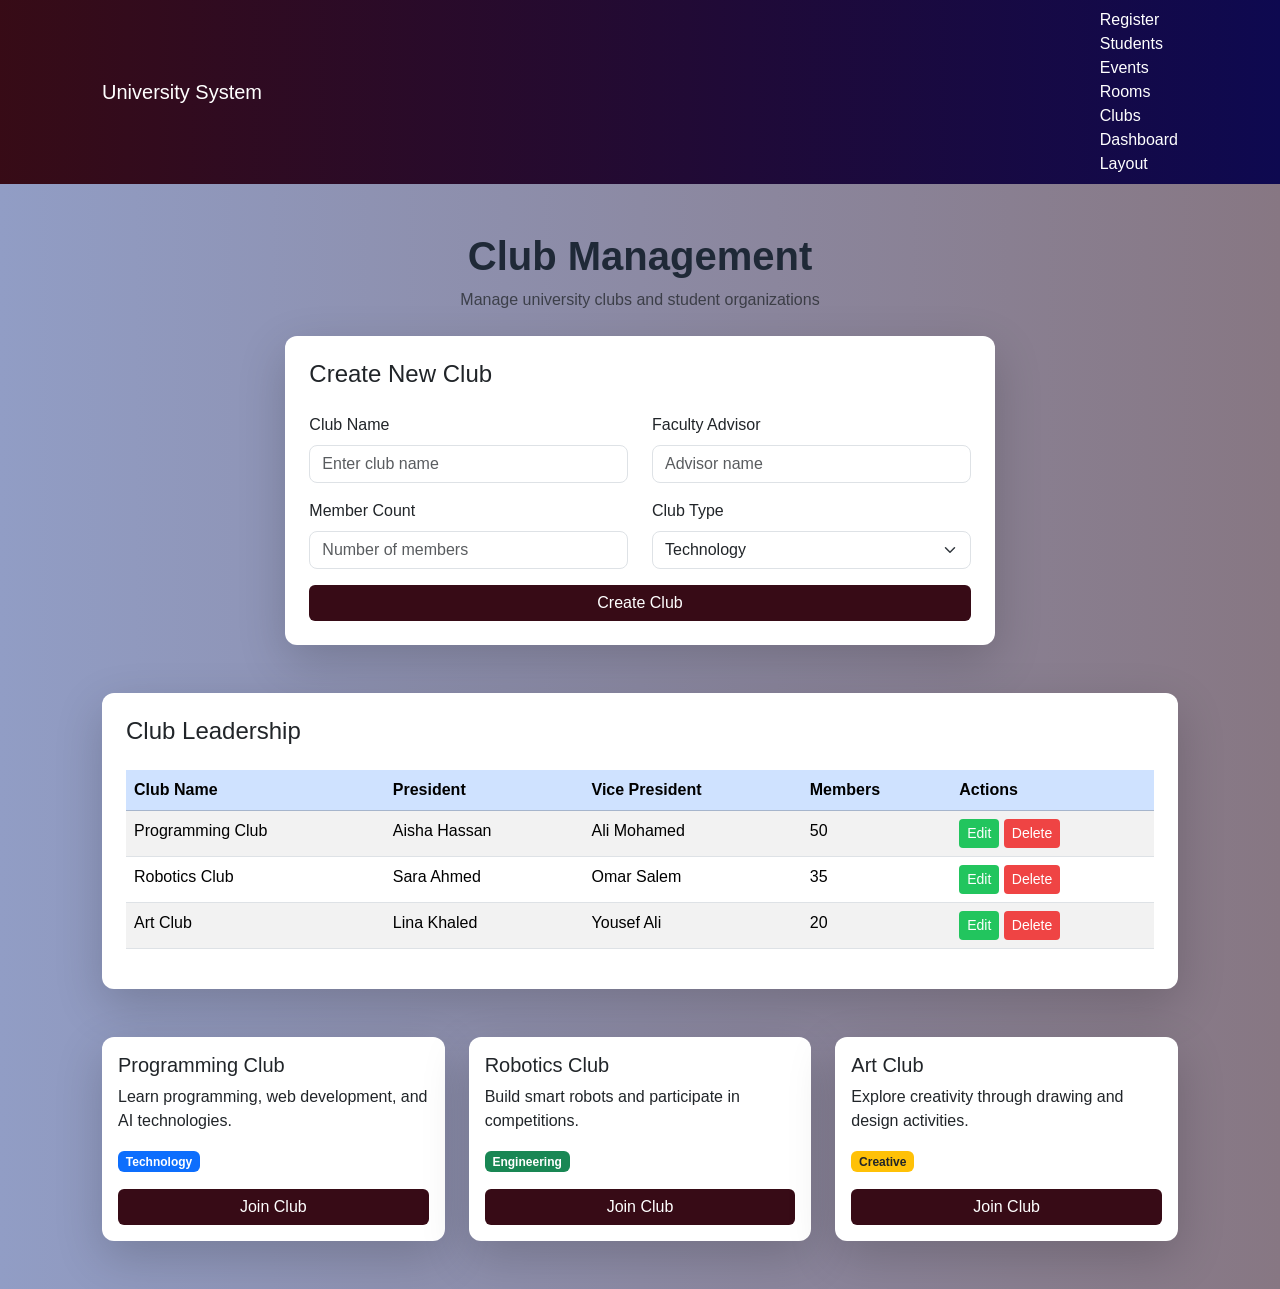
<file: clubs.html>
<!DOCTYPE html>
<html lang="en">
<head>
  <meta charset="UTF-8">
  <title>Clubs Management</title>

  <!-- Responsive -->
  <meta name="viewport" content="width=device-width, initial-scale=1.0">

  <!-- Bootstrap -->
  <link href="https://cdn.jsdelivr.net/npm/bootstrap@5.3.0/dist/css/bootstrap.min.css" rel="stylesheet">

  <!-- CSS -->
  <link rel="stylesheet" href="style.css">
</head>

<body class="bg-light">

<!-- Navbar -->
<nav class="navbar navbar-expand-lg navbar-dark bg-primary">
  <div class="container">
    <a class="navbar-brand" href="#">University System</a>

    <!-- Mobile Button -->
    <button class="navbar-toggler" data-bs-toggle="collapse" data-bs-target="#menu">
      <span class="navbar-toggler-icon"></span>
    </button>

    <!-- Menu -->
    <div class="collapse navbar-collapse" id="menu">
      <div class="ms-auto">
        <a class="nav-link text-white" href="index.html">Register</a>
        <a class="nav-link text-white" href="students.html">Students</a>
        <a class="nav-link text-white" href="events.html">Events</a>
        <a class="nav-link text-white" href="rooms.html">Rooms</a>
        <a class="nav-link text-white" href="clubs.html">Clubs</a>
        <a class="nav-link text-white" href="dashboard.html">Dashboard</a>
        <a class="nav-link text-white" href="layout.html">Layout</a>
      </div>
    </div>
  </div>
</nav>

<!-- Title -->
<div class="container text-center mt-5">
  <h1 class="fw-bold">Club Management</h1>
  <p class="text-muted">Manage university clubs and student organizations</p>
</div>

<!-- Club Form -->
<div class="container mt-4">
  <div class="row justify-content-center">

    <div class="col-12 col-md-10 col-lg-8">

      <div class="card p-4 shadow-lg">
        <h4 class="mb-4">Create New Club</h4>

        <form>

          <div class="row">

            <div class="col-md-6 mb-3">
              <label class="form-label">Club Name</label>
              <input type="text" class="form-control" placeholder="Enter club name" required>
            </div>

            <div class="col-md-6 mb-3">
              <label class="form-label">Faculty Advisor</label>
              <input type="text" class="form-control" placeholder="Advisor name" required>
            </div>

          </div>

          <div class="row">

            <div class="col-md-6 mb-3">
              <label class="form-label">Member Count</label>
              <input type="number" class="form-control" placeholder="Number of members">
            </div>

            <div class="col-md-6 mb-3">
              <label class="form-label">Club Type</label>

              <select class="form-select">
                <option>Technology</option>
                <option>Sports</option>
                <option>Art</option>
                <option>Science</option>
              </select>
            </div>

          </div>
<!-- some change-->
          <button class="btn btn-primary w-100">
            Create Club
          </button>

        </form>

      </div>

    </div>

  </div>
</div>

<!-- Leadership Table -->
<div class="container mt-5">

  <div class="card p-4 shadow-lg">

    <h4 class="mb-4">Club Leadership</h4>

    <div class="table-responsive">

      <table class="table table-hover table-striped">

        <thead class="table-primary">
          <tr>
            <th>Club Name</th>
            <th>President</th>
            <th>Vice President</th>
            <th>Members</th>
            <th>Actions</th>
          </tr>
        </thead>

        <tbody>

          <tr>
            <td>Programming Club</td>
            <td>Aisha Hassan</td>
            <td>Ali Mohamed</td>
            <td>50</td>

            <td>
              <button class="btn btn-success btn-sm">Edit</button>
              <button class="btn btn-danger btn-sm">Delete</button>
            </td>
          </tr>

          <tr>
            <td>Robotics Club</td>
            <td>Sara Ahmed</td>
            <td>Omar Salem</td>
            <td>35</td>

            <td>
              <button class="btn btn-success btn-sm">Edit</button>
              <button class="btn btn-danger btn-sm">Delete</button>
            </td>
          </tr>

          <tr>
            <td>Art Club</td>
            <td>Lina Khaled</td>
            <td>Yousef Ali</td>
            <td>20</td>

            <td>
              <button class="btn btn-success btn-sm">Edit</button>
              <button class="btn btn-danger btn-sm">Delete</button>
            </td>
          </tr>

        </tbody>

      </table>

    </div>

  </div>

</div>

<!-- Club Cards -->
<div class="container mt-5 mb-5">

  <div class="row g-4">

    <!-- Card 1 -->
    <div class="col-12 col-md-4">

      <div class="card shadow-lg h-100">

        <div class="card-body">

          <h5 class="card-title">Programming Club</h5>

          <p class="card-text">
            Learn programming, web development, and AI technologies.
          </p>

          <span class="badge bg-primary">Technology</span>

          <div class="mt-3">
            <button class="btn btn-primary w-100">
              Join Club
            </button>
          </div>

        </div>

      </div>

    </div>

    <!-- Card 2 -->
    <div class="col-12 col-md-4">

      <div class="card shadow-lg h-100">

        <div class="card-body">

          <h5 class="card-title">Robotics Club</h5>

          <p class="card-text">
            Build smart robots and participate in competitions.
          </p>

          <span class="badge bg-success">Engineering</span>

          <div class="mt-3">
            <button class="btn btn-primary w-100">
              Join Club
            </button>
          </div>

        </div>

      </div>

    </div>

    <!-- Card 3 -->
    <div class="col-12 col-md-4">

      <div class="card shadow-lg h-100">

        <div class="card-body">

          <h5 class="card-title">Art Club</h5>

          <p class="card-text">
            Explore creativity through drawing and design activities.
          </p>

          <span class="badge bg-warning text-dark">Creative</span>

          <div class="mt-3">
            <button class="btn btn-primary w-100">
              Join Club
            </button>
          </div>

        </div>

      </div>

    </div>

  </div>

</div>

<!-- Bootstrap JS -->
<script src="https://cdn.jsdelivr.net/npm/bootstrap@5.3.0/dist/js/bootstrap.bundle.min.js"></script>

</body>
</html>
</file>
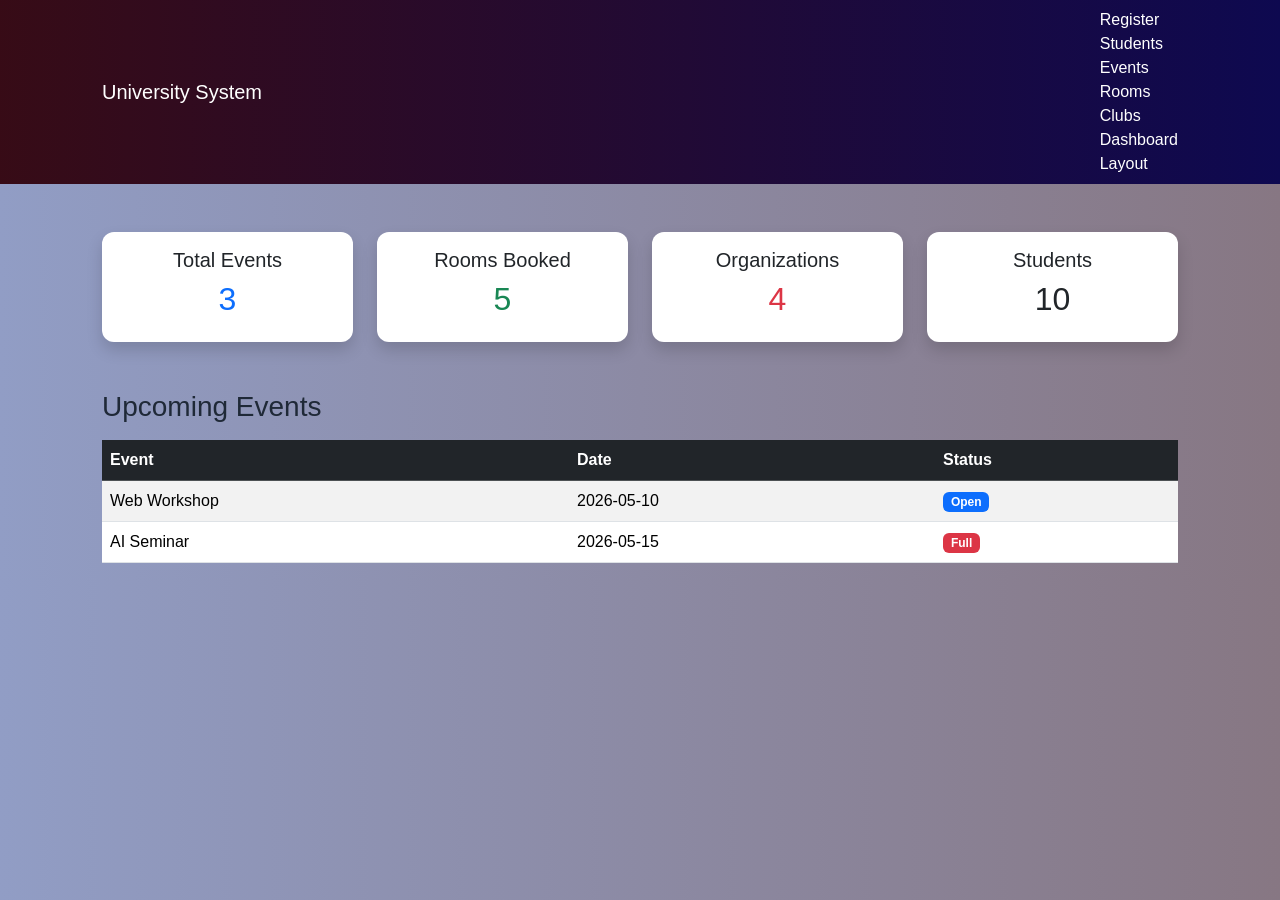
<file: dashboard.html>
<!DOCTYPE html>
<html lang="en">
<head>
  <meta charset="UTF-8">
  <title>Dashboard</title>

  <link href="https://cdn.jsdelivr.net/npm/bootstrap@5.3.0/dist/css/bootstrap.min.css" rel="stylesheet">
</head>

<body class="bg-light">

    <nav class="navbar navbar-expand-lg navbar-dark bg-primary">
  <div class="container">
    <a class="navbar-brand" href="#">University System</a>

    <div>
      <a class="nav-link text-white" href="index.html">Register</a>
      <a class="nav-link text-white" href="students.html">Students</a>
      <a class="nav-link text-white" href="events.html">Events</a>
      <a class="nav-link text-white" href="room.html">Rooms</a>
      <a class="nav-link text-white" href="clubs.html">Clubs</a>
      <a class="nav-link text-white" href="dashboard.html">Dashboard</a>
      <a class="nav-link text-white" href="layout.html">Layout</a>
    </div>
  </div>
</nav>

<div class="container mt-5">
  <div class="row text-center">

    <!-- Total Events -->
    <div class="col-md-3">
      <div class="card shadow p-3">
        <h5>Total Events</h5>
        <h2 class="text-primary">3</h2>
      </div>
    </div>

    <!-- Rooms -->
    <div class="col-md-3">
      <div class="card shadow p-3">
        <h5>Rooms Booked</h5>
        <h2 class="text-success">5</h2>
      </div>
    </div>

    <!-- Organizations -->
    <div class="col-md-3">
      <div class="card shadow p-3">
        <h5>Organizations</h5>
        <h2 class="text-danger">4</h2>
      </div>
    </div>

    <!-- Students -->
    <div class="col-md-3">
      <div class="card shadow p-3">
        <h5>Students</h5>
        <h2 class="text-dark">10</h2>
      </div>
    </div>

  </div>

  <h3 class="mt-5">Upcoming Events</h3>

<table class="table table-striped mt-3">
  <thead class="table-dark">
    <tr>
      <th>Event</th>
      <th>Date</th>
      <th>Status</th>
    </tr>
  </thead>

  <tbody>
    <tr>
      <td>Web Workshop</td>
      <td>2026-05-10</td>
      <td><span class="badge bg-primary">Open</span></td>
    </tr>

    <tr>
      <td>AI Seminar</td>
      <td>2026-05-15</td>
      <td><span class="badge bg-danger">Full</span></td>
    </tr>
  </tbody>
</table>

<link rel="stylesheet" href="style.css">

</div> <!-- container -->

</body>
</html>
</file>
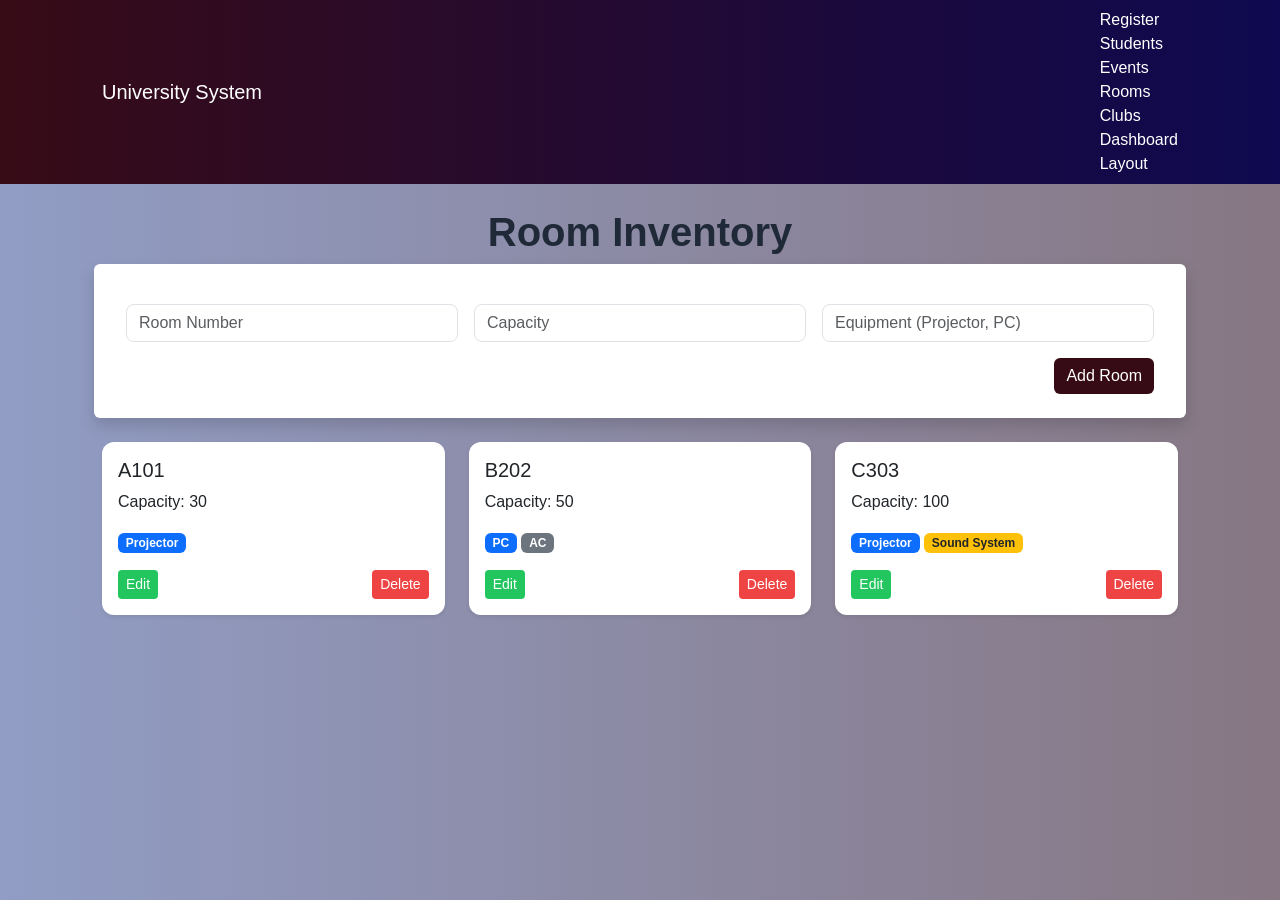
<file: room.html>
<!DOCTYPE html>
<html lang="en">
<head>
    <meta charset="UTF-8">
    <title>Room Management</title>

    <!-- مهم للـ Responsive -->
    <meta name="viewport" content="width=device-width, initial-scale=1.0">

    <!-- Bootstrap -->
    <link href="https://cdn.jsdelivr.net/npm/bootstrap@5.3.0/dist/css/bootstrap.min.css" rel="stylesheet">

    <!-- CSS -->
    <link rel="stylesheet" href="style.css">
</head>

<body class="bg-light">

<!-- Navbar -->
<nav class="navbar navbar-expand-lg navbar-dark bg-primary">
  <div class="container">
    <a class="navbar-brand" href="#">University System</a>

    <!-- زر الموبايل -->
    <button class="navbar-toggler" data-bs-toggle="collapse" data-bs-target="#menu">
      <span class="navbar-toggler-icon"></span>
    </button>

    <!-- القائمة -->
    <div class="collapse navbar-collapse" id="menu">
      <div class="ms-auto">
        <a class="nav-link text-white" href="index.html">Register</a>
        <a class="nav-link text-white" href="students.html">Students</a>
        <a class="nav-link text-white" href="events.html">Events</a>
        <a class="nav-link text-white" href="rooms.html">Rooms</a>
        <a class="nav-link text-white" href="clubs.html">Clubs</a>
        <a class="nav-link text-white" href="dashboard.html">Dashboard</a>
        <a class="nav-link text-white" href="layout.html">Layout</a>
      </div>
    </div>
  </div>
</nav>

<!-- Title -->
<div class="container text-center my-4">
    <h1 class="fw-bold">Room Inventory</h1>
</div>

<!-- Form -->
<div class="container mb-4">
    <form class="row g-3 bg-white p-4 rounded shadow">

        <div class="col-12 col-md-4">
            <input type="text" class="form-control" placeholder="Room Number" required>
        </div>

        <div class="col-12 col-md-4">
            <input type="number" class="form-control" placeholder="Capacity" required>
        </div>

        <div class="col-12 col-md-4">
            <input type="text" class="form-control" placeholder="Equipment (Projector, PC)">
        </div>

        <div class="col-12 text-end">
            <button type="submit" class="btn btn-primary">Add Room</button>
        </div>

    </form>
</div>

<!-- Cards -->
<div class="container">
    <div class="row g-4">

        <div class="col-12 col-md-4">
            <div class="card shadow-sm h-100">
                <div class="card-body">
                    <h5 class="card-title">A101</h5>
                    <p class="card-text">Capacity: 30</p>
                    <span class="badge bg-primary">Projector</span>

                    <div class="mt-3 d-flex justify-content-between">
                        <button class="btn btn-success btn-sm">Edit</button>
                        <button class="btn btn-danger btn-sm">Delete</button>
                    </div>
                </div>
            </div>
        </div>

        <div class="col-12 col-md-4">
            <div class="card shadow-sm h-100">
                <div class="card-body">
                    <h5 class="card-title">B202</h5>
                    <p class="card-text">Capacity: 50</p>

                    <span class="badge bg-primary">PC</span>
                    <span class="badge bg-secondary">AC</span>

                    <div class="mt-3 d-flex justify-content-between">
                        <button class="btn btn-success btn-sm">Edit</button>
                        <button class="btn btn-danger btn-sm">Delete</button>
                    </div>
                </div>
            </div>
        </div>

        <div class="col-12 col-md-4">
            <div class="card shadow-sm h-100">
                <div class="card-body">
                    <h5 class="card-title">C303</h5>
                    <p class="card-text">Capacity: 100</p>

                    <span class="badge bg-primary">Projector</span>
                    <span class="badge bg-warning text-dark">Sound System</span>

                    <div class="mt-3 d-flex justify-content-between">
                        <button class="btn btn-success btn-sm">Edit</button>
                        <button class="btn btn-danger btn-sm">Delete</button>
                    </div>
                </div>
            </div>
        </div>

    </div>
</div>

<!-- Bootstrap JS -->
<script src="https://cdn.jsdelivr.net/npm/bootstrap@5.3.0/dist/js/bootstrap.bundle.min.js"></script>

</body>
</html>
</file>
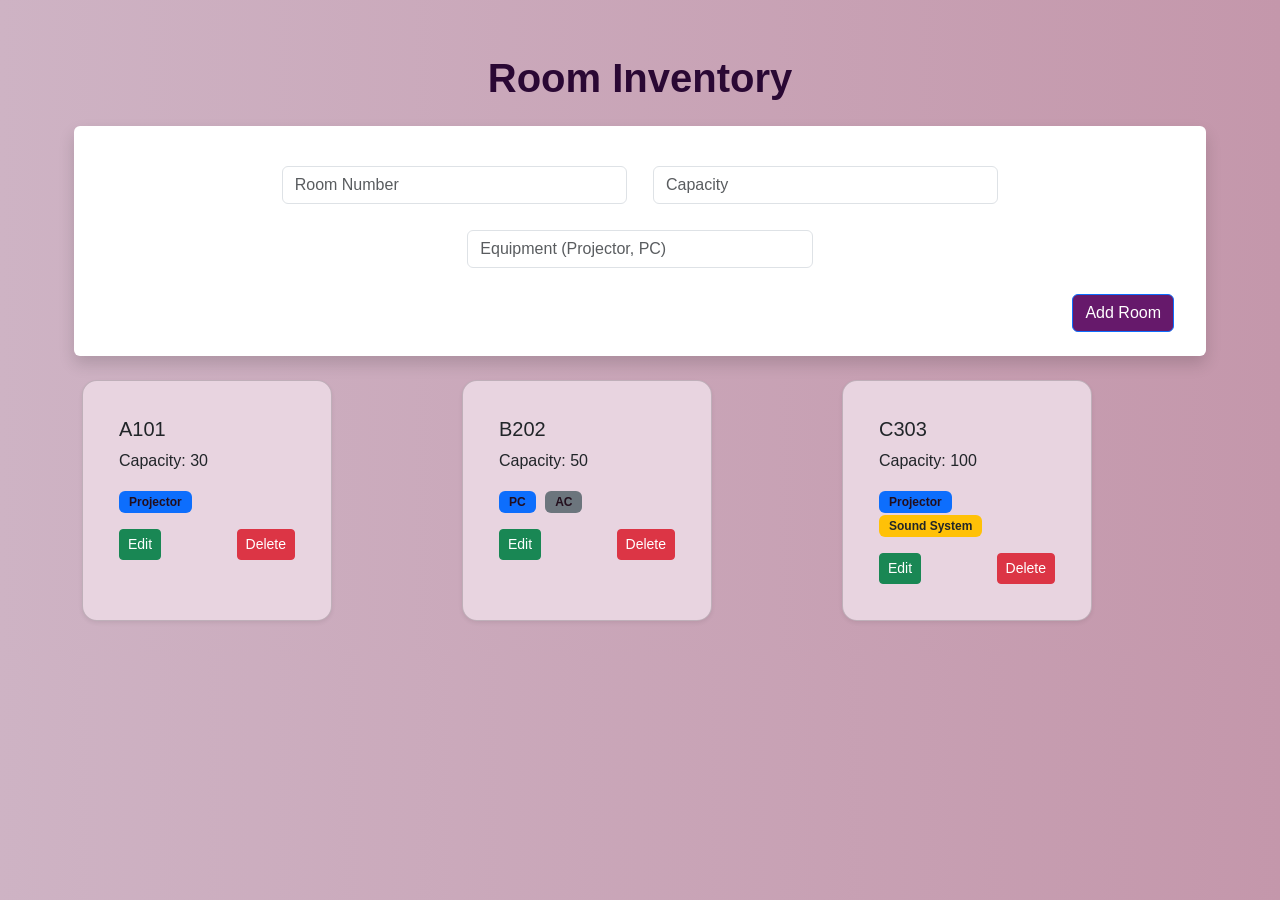
<file: pages/room.html>
<!DOCTYPE html>
<html lang="en">
<head>
    <meta charset="UTF-8">
    <title>Room Management</title>

    <!-- Bootstrap -->
    <link href="https://cdn.jsdelivr.net/npm/bootstrap@5.3.0/dist/css/bootstrap.min.css" rel="stylesheet">

    <!-- ملفك الخاص -->
    <link rel="stylesheet" href="../css/style.css">
</head>

<body>

    <!-- 🔹 العنوان -->
    <div class="container text-center my-4">
        <h1 class="fw-bold">Room Inventory</h1>
    </div>

    <!-- 🔹 الفورم -->
    <div class="container mb-4">
        <form class="row g-3 bg-white p-4 rounded shadow">

            <div class="col-md-4">
                <input type="text" class="form-control" placeholder="Room Number" required>
            </div>

            <div class="col-md-4">
                <input type="number" class="form-control" placeholder="Capacity" required>
            </div>

            <div class="col-md-4">
                <input type="text" class="form-control" placeholder="Equipment (Projector, PC)">
            </div>

            <div class="col-12 text-end">
                <button type="submit" class="btn btn-primary">Add Room</button>
            </div>

        </form>
    </div>

    <!-- 🔹 الكروت -->
    <div class="container">
        <div class="row g-4">

            <!-- Card 1 -->
            <div class="col-md-4">
                <div class="card shadow-sm h-100">
                    <div class="card-body">
                        <h5 class="card-title">A101</h5>
                        <p class="card-text">Capacity: 30</p>

                        <span class="badge bg-primary">Projector</span>

                        <div class="mt-3 d-flex justify-content-between">
                            <button class="btn btn-success btn-sm">Edit</button>
                            <button class="btn btn-danger btn-sm">Delete</button>
                        </div>
                    </div>
                </div>
            </div>

            <!-- Card 2 -->
            <div class="col-md-4">
                <div class="card shadow-sm h-100">
                    <div class="card-body">
                        <h5 class="card-title">B202</h5>
                        <p class="card-text">Capacity: 50</p>

                        <span class="badge bg-primary">PC</span>
                        <span class="badge bg-secondary">AC</span>

                        <div class="mt-3 d-flex justify-content-between">
                            <button class="btn btn-success btn-sm">Edit</button>
                            <button class="btn btn-danger btn-sm">Delete</button>
                        </div>
                    </div>
                </div>
            </div>

            <!-- Card 3 -->
            <div class="col-md-4">
                <div class="card shadow-sm h-100">
                    <div class="card-body">
                        <h5 class="card-title">C303</h5>
                        <p class="card-text">Capacity: 100</p>

                        <span class="badge bg-primary">Projector</span>
                        <span class="badge bg-warning text-dark">Sound System</span>

                        <div class="mt-3 d-flex justify-content-between">
                            <button class="btn btn-success btn-sm">Edit</button>
                            <button class="btn btn-danger btn-sm">Delete</button>
                        </div>
                    </div>
                </div>
            </div>

        </div>
    </div>

    <!-- Bootstrap JS -->
    <script src="https://cdn.jsdelivr.net/npm/bootstrap@5.3.0/dist/js/bootstrap.bundle.min.js"></script>

</body>
</html>
</file>
<file: style.css>
:root {
  --primary: hsl(345, 66%, 13%);
  --secondary: #0e0950;
  --success: #22c55e;
  --danger: #ef4444;
  --light-bg: #f8fafc;
  --card-bg: #ffffff;
  --text-dark: #1f2937;
}


body {
  font-family: 'Segoe UI', sans-serif;
  background: linear-gradient(to right, #919dc5, #877783);
  color: var(--text-dark);
  margin: 0;
}


.navbar {
  background: linear-gradient(90deg, var(--primary), var(--secondary)) !important;
}

.navbar .nav-link {
  margin-left: 10px;
  transition: 0.3s;
}

.navbar .nav-link:hover {
  opacity: 0.8;
}


.card {
  border-radius: 12px;
  border: none;
  background: var(--card-bg);
  width: 100%; 
  transition: 0.3s;
}

.card:hover {
  transform: translateY(-5px);
}


form {
  background: white;
  border-radius: 12px;
}


.form-control,
.form-select {
  border-radius: 8px;
}

.form-control:focus,
.form-select:focus {
  border-color: var(--primary);
  box-shadow: 0 0 0 0.2rem rgba(79, 70, 229, 0.2);
}


.btn-primary {
  background-color: var(--primary);
  border: none;
}

.btn-success {
  background-color: var(--success);
  border: none;
}

.btn-danger {
  background-color: var(--danger);
  border: none;
}


.badge {
  border-radius: 6px;
  font-size: 12px;
}


.table thead {
  background: var(--primary);
  color: white;
}


.container {
  max-width: 1100px;
}


.rooms-container {
  display: flex;
  gap: 20px;
  flex-wrap: wrap;
  justify-content: center;
}


.card {
  max-width: 100%;
}
</file>
<file: css/style.css>
:root {
    --primary-color: #2a0834;
    --secondary-color: #66196b;
    --danger-color: #ef4444;
    --success-color: #22c55e;
}

body {
    font-family: Arial, sans-serif;
    background: linear-gradient(to right, #ceb3c4, #c497ab);
    padding: 30px;
}

/* العنوان */
h1 {
    text-align: center;
    color: var(--primary-color);
    margin-bottom: 40px;
}

/* الفورم */
form {
    display: flex;
    gap: 10px;
    justify-content: center;
    flex-wrap: wrap;
    background: rgb(159, 115, 156);
    padding: 20px;
    border-radius: 12px;
    box-shadow: 0 5px 20px rgba(0,0,0,0.1);
}

input {
    padding: 10px;
    border-radius: 8px;
    border: 1px solid #8e5880;
    min-width: 150px;
}

input:focus {
    border-color: var(--secondary-color);
    outline: none;
}

button {
    padding: 10px 15px;
    border: none;
    border-radius: 8px;
    cursor: pointer;
    color: white;
    font-weight: bold;
}

/* زر الإضافة */
button[type="submit"] {
    background-color: var(--secondary-color);
}

/* الأزرار */
button.edit {
    background-color: var(--success-color);
}

button.delete {
    background-color: var(--danger-color);
}

/* الكروت */
.rooms-container {
    display: flex;
    gap: 20px;
    flex-wrap: wrap;
    justify-content: center;
    margin-top: 30px;
}

.card {
    background: rgb(232, 212, 224);
    padding: 20px;
    width: 250px;
    border-radius: 15px;
    box-shadow: 0 8px 25px rgba(0,0,0,0.1);
    transition: 0.3s;
}

.card:hover {
    transform: translateY(-5px);
}

.card h3 {
    margin-bottom: 10px;
    color: var(--primary-color);
}

.actions {
    margin-top: 15px;
    display: flex;
    justify-content: space-between;
}

/* badges */
.badge {
    background-color: var(--secondary-color);
    color: rgb(35, 14, 29);
    padding: 5px 10px;
    border-radius: 6px;
    font-size: 12px;
    margin-right: 5px;
}
</file>
